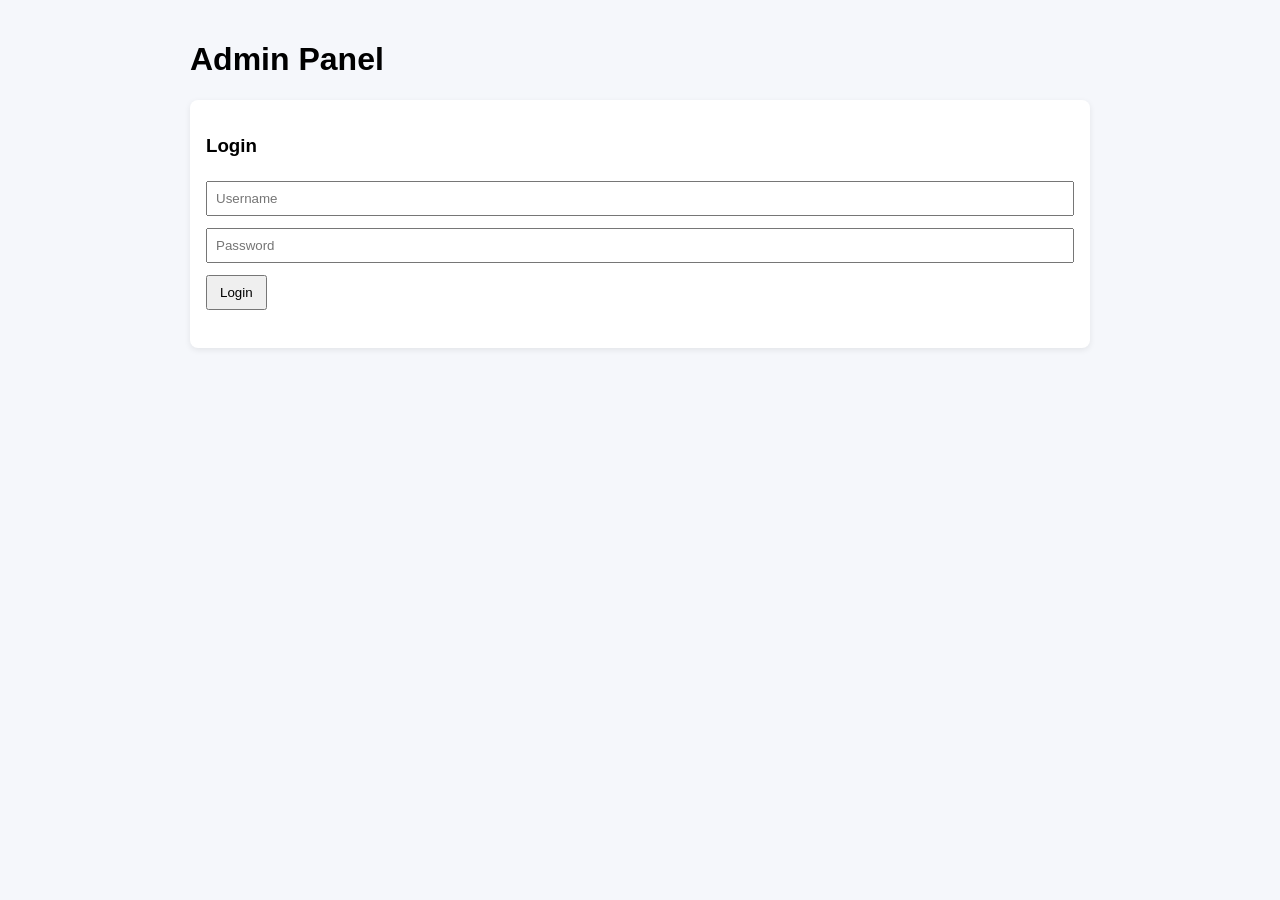
<file: admin/index.html>
<!DOCTYPE html>
<html>
<head>
  <meta charset="utf-8" />
  <title>Admin - Chatbot</title>
  <link rel="stylesheet" href="style.css">
</head>
<body>
  <div class="admin-container">
    <h1>Admin Panel</h1>

    <div id="loginBox" class="card">
      <h3>Login</h3>
      <input id="username" placeholder="Username" />
      <input id="password" placeholder="Password" type="password" />
      <button id="loginBtn">Login</button>
      <p id="loginError" class="error"></p>
    </div>

    <div id="panel" class="card hidden">
      <div class="panel-header">
        <h3>Questions & Answers</h3>
        <button id="logoutBtn">Logout</button>
      </div>

      <div id="qaList"></div>

      <h4>Add New Entry</h4>
      <input id="newQ" placeholder="Question" />
      <input id="newA" placeholder="Answer" />
      <input id="newCat" placeholder="Category (optional)" />
      <button id="addBtn">Add</button>
      <p id="adminMsg" class="info"></p>
    </div>
  </div>

  <script src="script.js"></script>
</body>
</html>
</file>
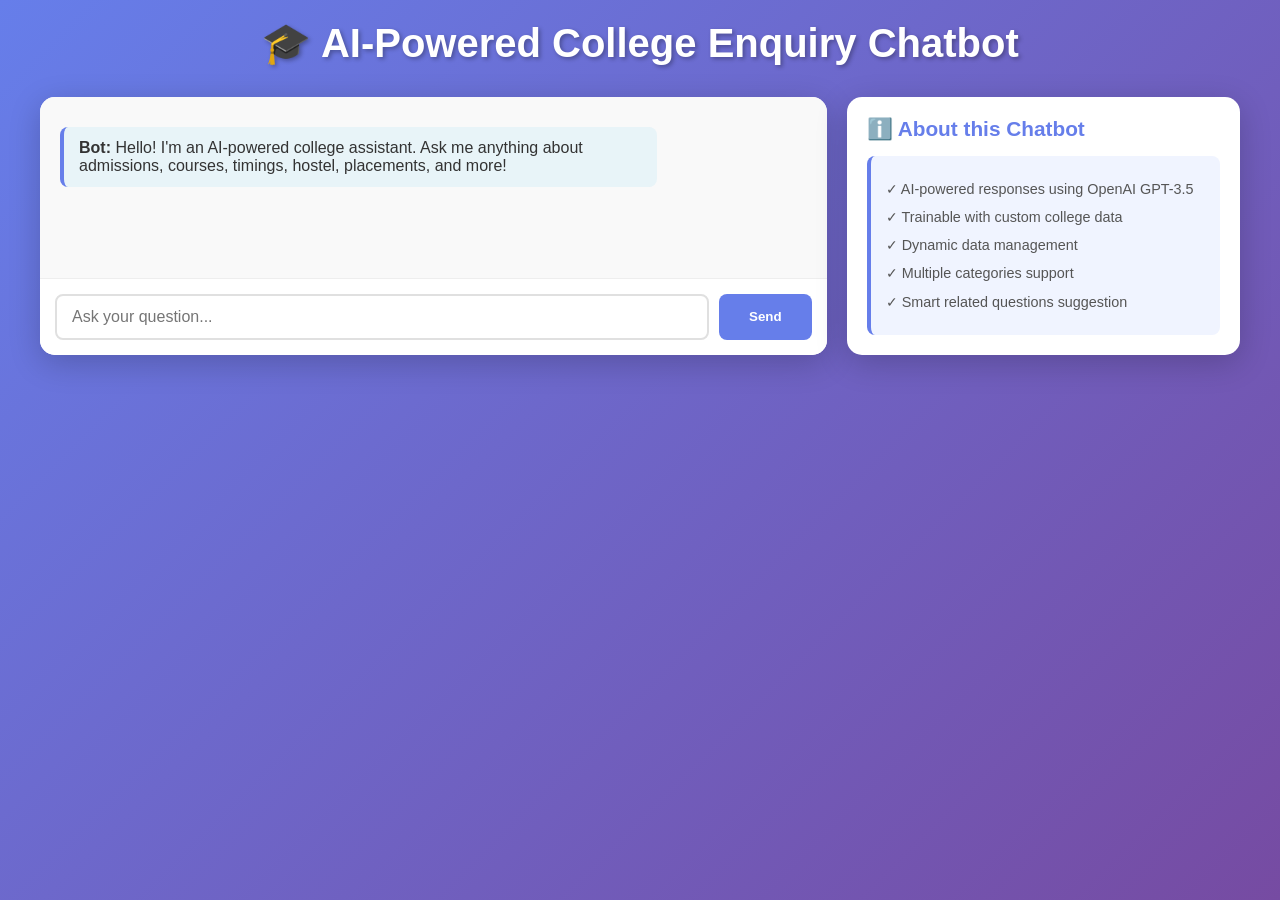
<file: frontend/index.html>
<!DOCTYPE html>
<html>
<head>
  <title>AI-Powered College Enquiry Chatbot</title>
  <link rel="stylesheet" href="style.css">
</head>
<body>

<div class="container">
  <h1>🎓 AI-Powered College Enquiry Chatbot</h1>
  
  <div class="main-section">
    <div class="chatbox-container">
      <div class="chatbox" id="chatbox">
        <div class="bot"><b>Bot:</b> Hello! I'm an AI-powered college assistant. Ask me anything about admissions, courses, timings, hostel, placements, and more!</div>
      </div>
      
      <div class="input-section">
        <input type="text" id="userInput" placeholder="Ask your question..." onkeypress="handleKeyPress(event)">
        <button onclick="sendMessage()" class="send-btn">Send</button>
      </div>
    </div>
    
    <div class="info-panel">
      <h3>ℹ️ About this Chatbot</h3>
      <div class="info-box">
        <ul>
          <li>✓ AI-powered responses using OpenAI GPT-3.5</li>
          <li>✓ Trainable with custom college data</li>
          <li>✓ Dynamic data management</li>
          <li>✓ Multiple categories support</li>
          <li>✓ Smart related questions suggestion</li>
        </ul>
      </div>
    </div>
  </div>
</div>

<script src="script.js"></script>
</body>
</html>
</file>
<file: admin/style.css>
body { font-family: Arial, sans-serif; background: #f5f7fb; margin: 0; padding: 20px; }
.admin-container { max-width: 900px; margin: 0 auto; }
.card { background: white; padding: 16px; border-radius: 8px; box-shadow: 0 2px 6px rgba(0,0,0,0.08); margin-bottom: 16px; }
.hidden { display: none; }
#qaList .qa { border-bottom: 1px solid #eee; padding: 8px 0; }
.qa .meta { font-size: 12px; color: #666; }
.qa textarea { width: 100%; box-sizing: border-box; margin-top: 6px; }
.panel-header { display:flex; justify-content: space-between; align-items:center; }
.info { color: green; }
.error { color: red; }
input, textarea { padding: 8px; margin: 6px 0; width: 100%; box-sizing: border-box; }
button { padding: 8px 12px; margin: 6px 0; cursor: pointer; }
</file>
<file: frontend/style.css>
* {
  margin: 0;
  padding: 0;
  box-sizing: border-box;
}

body {
  font-family: 'Segoe UI', Tahoma, Geneva, Verdana, sans-serif;
  background: linear-gradient(135deg, #667eea 0%, #764ba2 100%);
  min-height: 100vh;
  padding: 20px;
}

.container {
  max-width: 1200px;
  margin: 0 auto;
}

h1 {
  text-align: center;
  color: white;
  margin-bottom: 30px;
  font-size: 2.5em;
  text-shadow: 2px 2px 4px rgba(0,0,0,0.3);
}

.main-section {
  display: grid;
  grid-template-columns: 2fr 1fr;
  gap: 20px;
  margin-bottom: 20px;
}

.chatbox-container {
  background: white;
  border-radius: 15px;
  box-shadow: 0 8px 32px rgba(0,0,0,0.2);
  overflow: hidden;
  display: flex;
  flex-direction: column;
}

.chatbox {
  flex: 1;
  height: 450px;
  overflow-y: auto;
  padding: 20px;
  background: #f9f9f9;
}

.chatbox .bot,
.chatbox .user {
  margin: 10px 0;
  padding: 12px 15px;
  border-radius: 8px;
  word-wrap: break-word;
  max-width: 80%;
}

.chatbox .bot {
  background: #e8f4f8;
  color: #333;
  border-left: 4px solid #667eea;
  text-align: left;
}

.chatbox .user {
  background: #667eea;
  color: white;
  text-align: right;
  margin-left: auto;
}

.chatbox .bot-error {
  background: #ffebee;
  color: #c62828;
  border-left: 4px solid #c62828;
}

.chatbox .bot-loading {
  background: #fff9c4;
  color: #f57f17;
  border-left: 4px solid #f57f17;
  font-style: italic;
}

.input-section {
  display: flex;
  gap: 10px;
  padding: 15px;
  background: white;
  border-top: 1px solid #eee;
}

#userInput {
  flex: 1;
  padding: 12px 15px;
  border: 2px solid #e0e0e0;
  border-radius: 8px;
  font-size: 1em;
  transition: border-color 0.3s;
}

#userInput:focus {
  outline: none;
  border-color: #667eea;
}

.send-btn {
  padding: 12px 30px;
  background: #667eea;
  color: white;
  border: none;
  border-radius: 8px;
  font-weight: bold;
  cursor: pointer;
  transition: background 0.3s;
}

.send-btn:hover {
  background: #5568d3;
}

.info-panel {
  background: white;
  border-radius: 15px;
  padding: 20px;
  box-shadow: 0 8px 32px rgba(0,0,0,0.2);
  height: fit-content;
}

.info-panel h3 {
  color: #667eea;
  margin-bottom: 15px;
  font-size: 1.3em;
}

.info-box {
  background: #f0f4ff;
  border-left: 4px solid #667eea;
  padding: 15px;
  border-radius: 8px;
  margin-top: 15px;
}

.info-box h4 {
  color: #667eea;
  margin-bottom: 10px;
}

.info-box ul {
  list-style: none;
  font-size: 0.9em;
  color: #555;
}

.info-box li {
  margin: 8px 0;
  line-height: 1.4;
}

/* Loading animation */
.loading-dots span {
  animation: blink 1.4s infinite;
}

.loading-dots span:nth-child(2) {
  animation-delay: 0.2s;
}

.loading-dots span:nth-child(3) {
  animation-delay: 0.4s;
}

@keyframes blink {
  0%, 60%, 100% { opacity: 0.5; }
  30% { opacity: 1; }
}

/* Responsive */
@media (max-width: 768px) {
  .main-section {
    grid-template-columns: 1fr;
  }
  
  h1 {
    font-size: 1.8em;
  }
  
  .chatbox {
    height: 350px;
  }
  
  .info-panel {
    order: -1;
  }
}

.related-questions {
  margin: 10px 0;
  padding: 10px;
  background-color: #f0f0f0;
  border-radius: 5px;
}

.related-btn {
  display: block;
  width: 100%;
  padding: 8px;
  margin: 5px 0;
  background-color: #007bff;
  color: white;
  border: none;
  border-radius: 4px;
  cursor: pointer;
  text-align: left;
}

.related-btn:hover {
  background-color: #0056b3;
}
</file>
